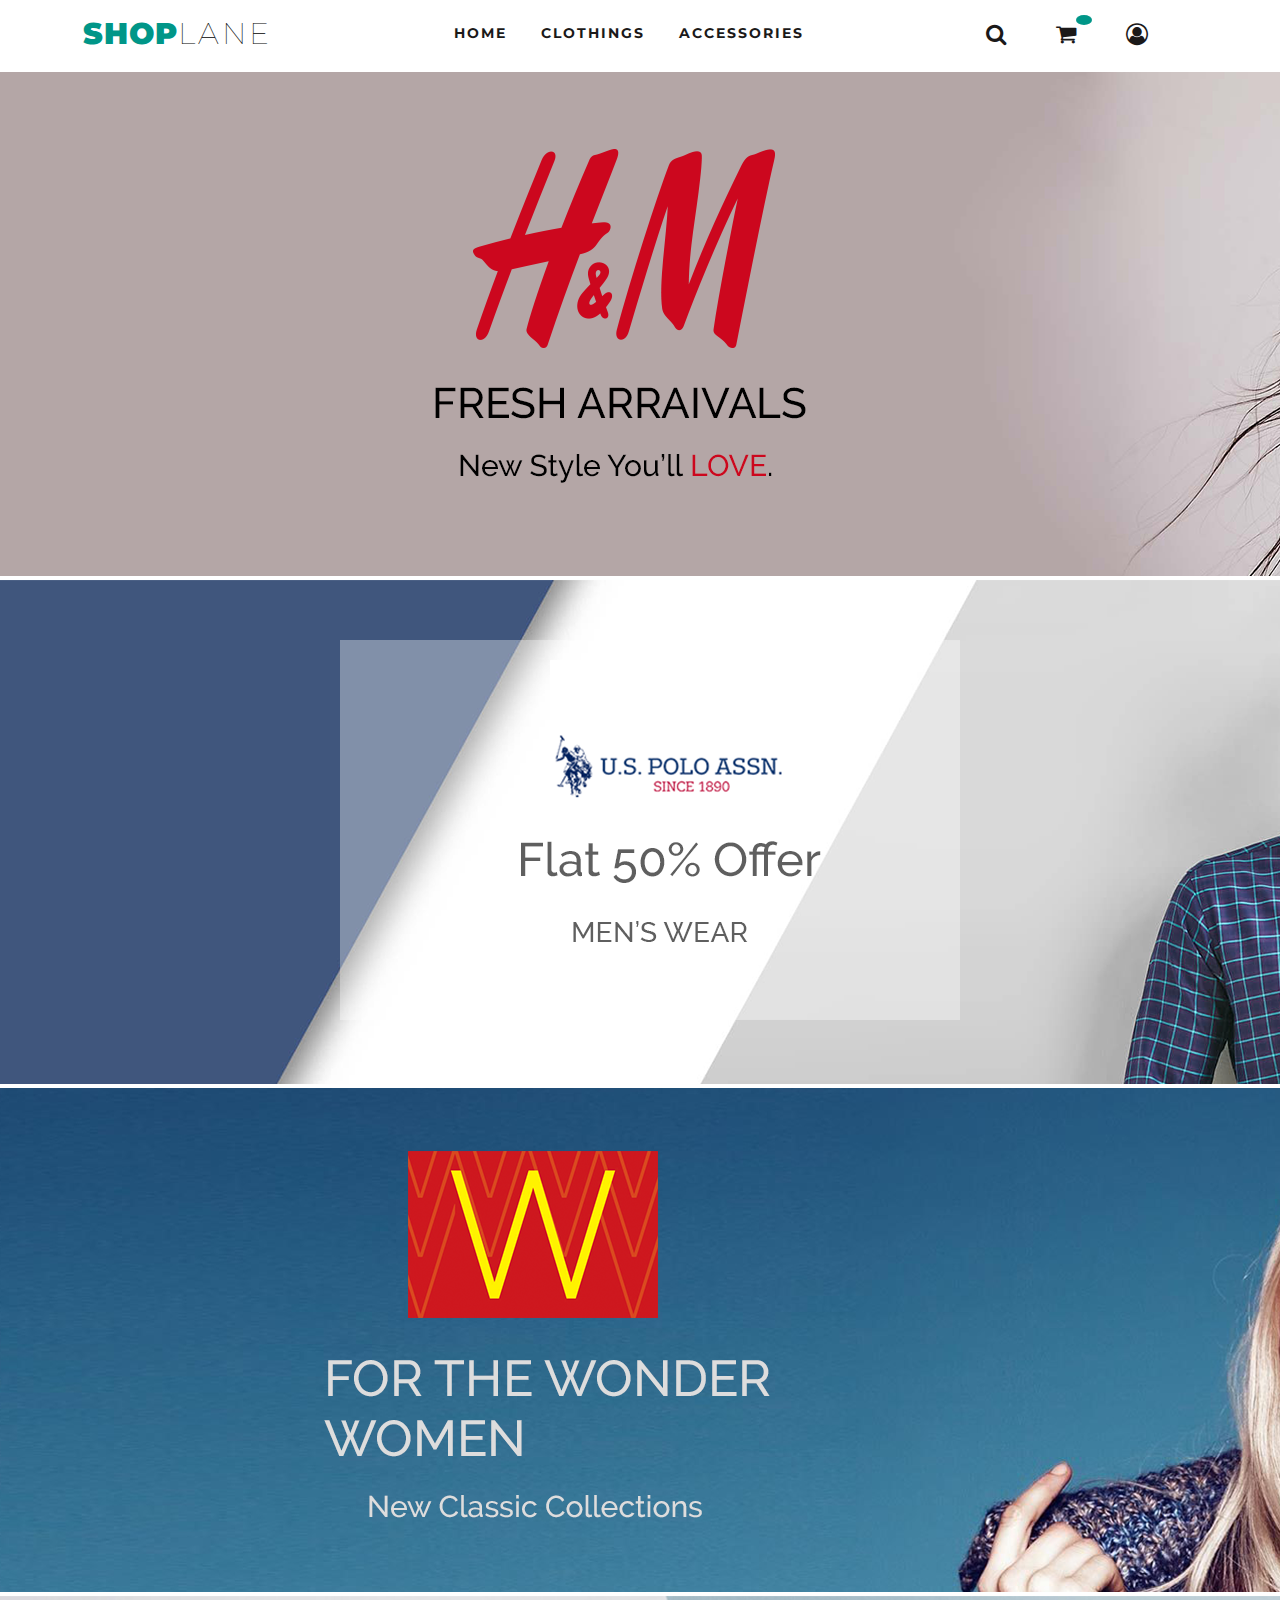
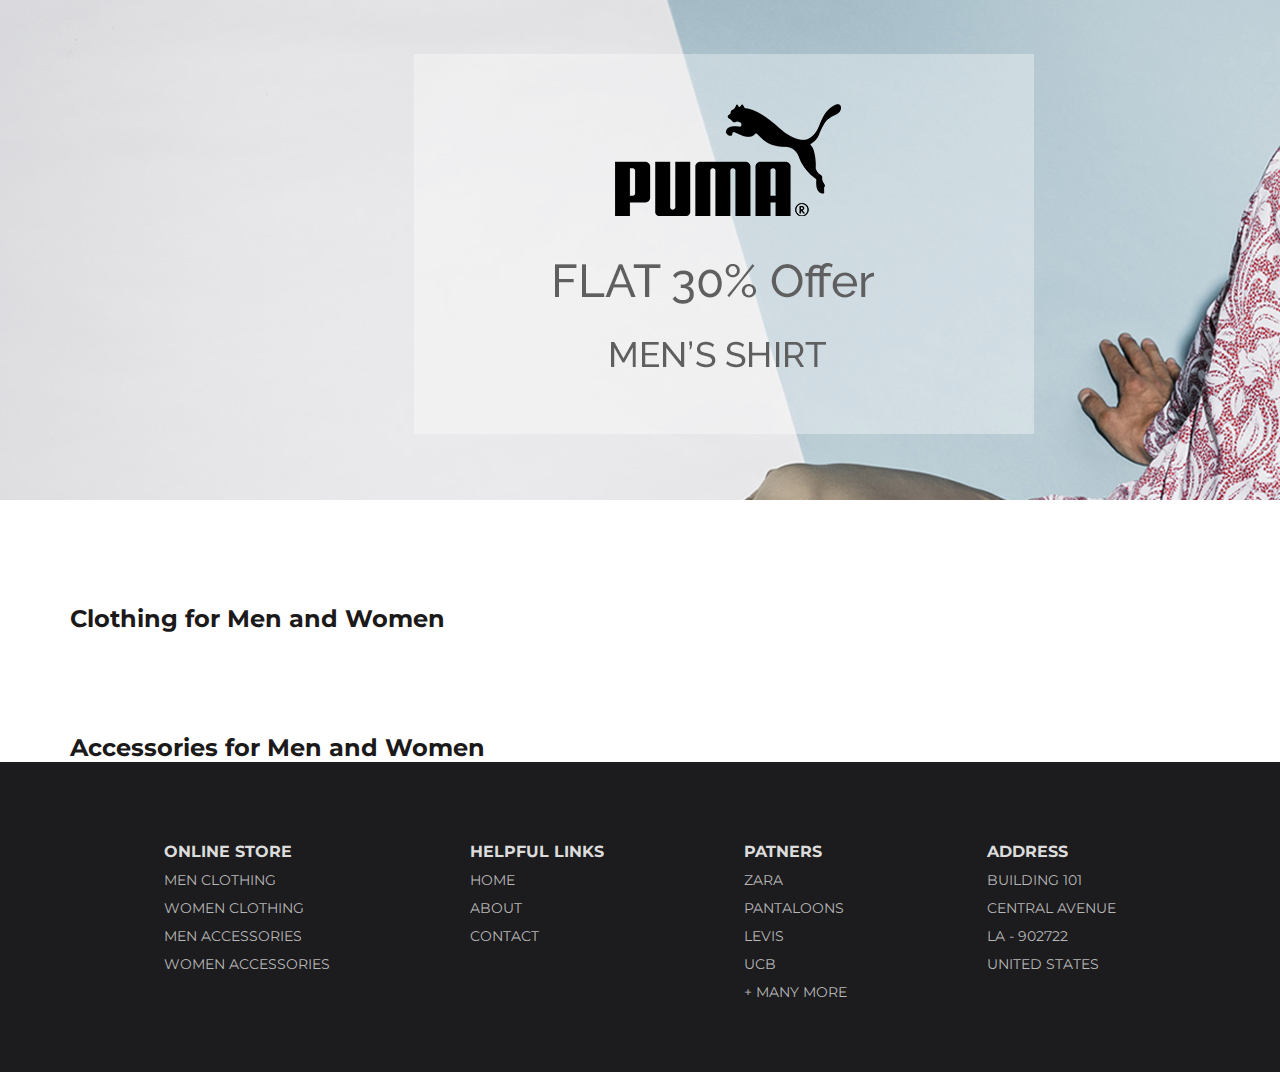
<file: index.html>
<!DOCTYPE html>
<html lang="en">

<head>
  <meta charset="UTF-8" />
  <meta name="viewport" content="width=device-width, initial-scale=1.0" />
  <meta http-equiv="X-UA-Compatible" content="ie=edge" />
  <title>SHOPLANE - A Place For Shopping</title>
  <!-- Custom CSS -->
  <link rel="stylesheet" href="./style.css" />
  <!-- Font-Awesome CDN -->
  <link href="https://stackpath.bootstrapcdn.com/font-awesome/4.7.0/css/font-awesome.min.css" rel="stylesheet" />
  <!-- Google Font -->
  <link href="https://fonts.googleapis.com/css?family=Montserrat&display=swap" rel="stylesheet" />
  <!-- Slick Files -->
  <link rel="stylesheet" type="text/css" href="./slick/slick/slick.css" />
  <link rel="stylesheet" type="text/css" href="./slick/slick/slick-theme.css" />

  <script src="https://code.jquery.com/jquery-3.4.1.min.js"
    integrity="sha256-CSXorXvZcTkaix6Yvo6HppcZGetbYMGWSFlBw8HfCJo=" crossorigin="anonymous"></script>
</head>

<body>

  <div id="top-bar">

    <div class="logo">
      <h4><span>SHOP</span>LANE</h4>
    </div>

    <ul class="nav-links">
      <li><a href="./index.html">Home</a></li>
      <li><a href="#clothing">Clothings</a></li>
      <li><a href="#accessories">Accessories</a></li>
    </ul>

    <div class="icons">
      <i class="fa fa-search"></i>
      <div class="cart" id="cartIcon">
        <a href="./checkout.html">
          <i class="fa fa-shopping-cart">
            <span id="cart-count"></span>
          </i>
        </a>
      </div>
      <i class="fa fa-user-circle-o"></i>
      <div class="burger">
        <div class="line1"></div>
        <div class="line2"></div>
        <div class="line3"></div>
      </div>
    </div>
  </div>

  <section id="banner">
    <img src="img/img1.png" alt="Image 1" />
    <img src="img/img2.png" alt="Image 2" />
    <img src="img/img3.png" alt="Image 3" />
    <img src="img/img4.png" alt="Image 4" />
  </section>
  <section id="clothing">
    <h2 class="section-heading">Clothing for Men and Women</h2>
    <div class="card-conatiner" id="clothingCards"></div>
  </section>
  <section id="accessories">
    <h2 class="section-heading">Accessories for Men and Women</h2>
    <div class="card-conatiner" id="accessoriesCards"></div>
  </section>

  <footer>
    <ul class="online-store">
      <li>
        <h3>Online Store</h3>
      </li>
      <li><a href="#">Men Clothing</a></li>
      <li><a href="#">Women Clothing</a></li>
      <li><a href="#">Men Accessories</a></li>
      <li><a href="#">Women Accessories</a></li>
    </ul>
    <ul class="helpful-links">
      <li>
        <h3>Helpful Links</h3>
      </li>
      <li><a href="#">Home</a></li>
      <li><a href="#">About</a></li>
      <li><a href="#">Contact</a></li>
    </ul>
    <ul class="patners">
      <li>
        <h3>Patners</h3>
      </li>
      <li><a href="#">Zara</a></li>
      <li><a href="#">Pantaloons</a></li>
      <li><a href="#">Levis</a></li>
      <li><a href="#">Ucb</a></li>
      <li><a href="#">+ Many More</a></li>
    </ul>
    <ul class="address">
      <li>
        <h3>Address</h3>
      </li>
      <li>Building 101</li>
      <li>Central Avenue</li>
      <li>LA - 902722</li>
      <li>United States</li>
    </ul>
  </footer>


  <script type="text/javascript" src="./slick/slick/slick.min.js"></script>
  <script src="./index.js"></script>
</body>

</html>
</file>
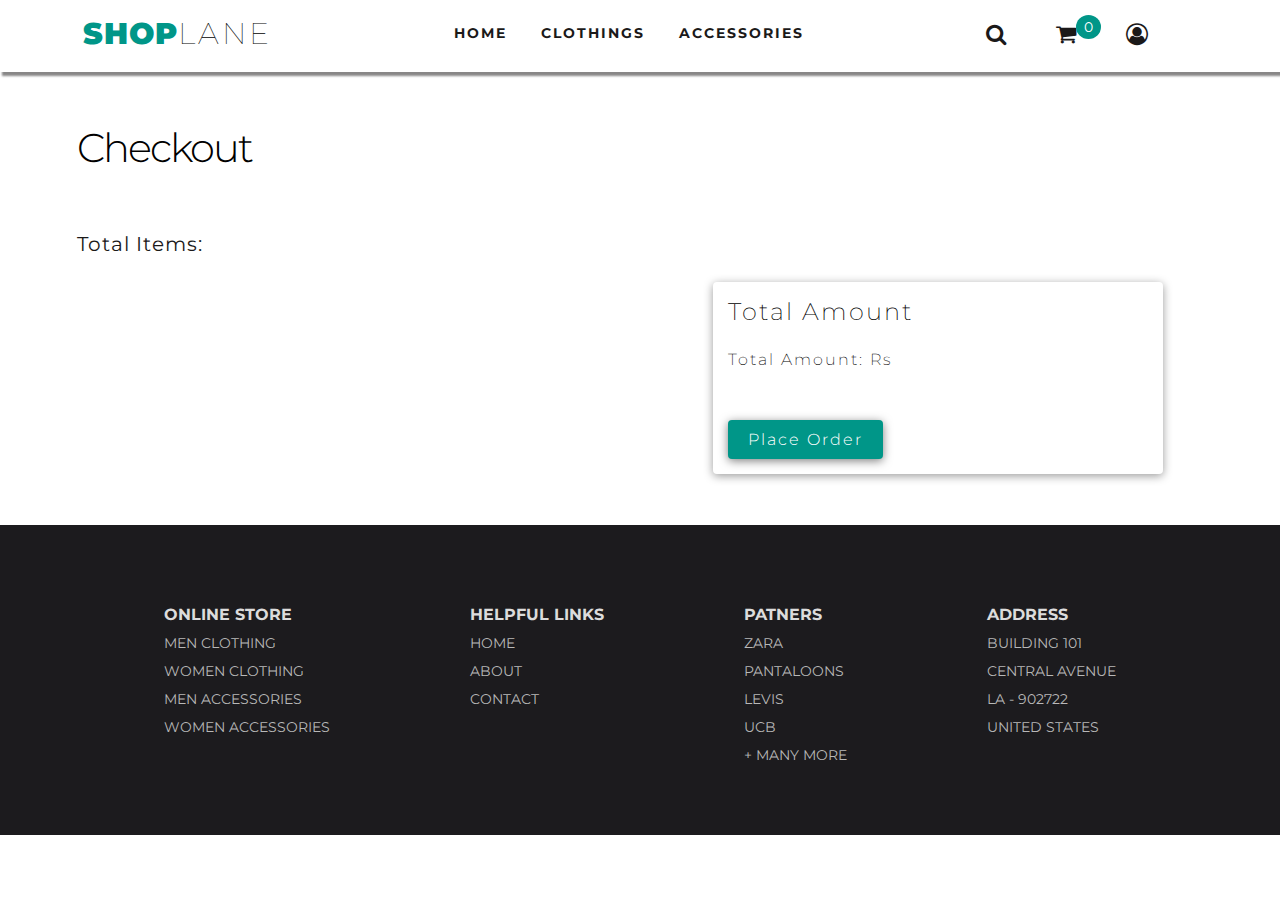
<file: checkout.html>
<!DOCTYPE html>
<html lang="en">
  <head>
    <meta charset="UTF-8" />
    <meta name="viewport" content="width=device-width, initial-scale=1.0" />
    <meta http-equiv="X-UA-Compatible" content="ie=edge" />
    <title>SHOPLANE - A Place For Shopping</title>
    <!-- Custom CSS -->
    <link rel="stylesheet" href="./style.css" />
    <!-- Font-Awesome CDN -->
    <link
      href="https://stackpath.bootstrapcdn.com/font-awesome/4.7.0/css/font-awesome.min.css"
      rel="stylesheet"
    />
    <!-- Google Font -->
    <link
      href="https://fonts.googleapis.com/css?family=Montserrat&display=swap"
      rel="stylesheet"
    />
    <!-- Slick Files -->
    <link rel="stylesheet" type="text/css" href="./slick/slick/slick.css" />
    <link
      rel="stylesheet"
      type="text/css"
      href="./slick/slick/slick-theme.css"
    />
    <script
      src="https://code.jquery.com/jquery-3.4.1.min.js"
      integrity="sha256-CSXorXvZcTkaix6Yvo6HppcZGetbYMGWSFlBw8HfCJo="
      crossorigin="anonymous"
    ></script>
  </head>
  <body>
    <!-- TopBar Start -->
    <div id="top-bar">
      <!-- Logo -->
      <div class="logo">
        <h4><span>SHOP</span>LANE</h4>
      </div>
      <!-- Menu Items -->
      <ul class="nav-links">
        <li><a href="./index.html">Home</a></li>
        <li><a href="#">Clothings</a></li>
        <li><a href="#">Accessories</a></li>
      </ul>
      <!-- Icons -->
      <div class="icons">
        <i class="fa fa-search"></i>
        <div class="cart" id="cartIcon">
          <a href="./checkout.html">
            <i class="fa fa-shopping-cart">
              <span id="cart-count">0</span>
            </i>
          </a>
        </div>
        <i class="fa fa-user-circle-o"></i>
        <div class="burger">
          <div class="line1"></div>
          <div class="line2"></div>
          <div class="line3"></div>
        </div>
      </div>
    </div>
    <!-- TopBar End -->

    <section id="cart">
      <h1>Checkout</h1>
      <div class="cart-container">
        <div class="left-side">
          <p>Total Items: <span id="number-of-item"></span></p>
          <div class="cart-items" id="cart-item-container"></div>
        </div>
        <div class="right-side">
          <div class="total-amount">
            <h2>Total Amount</h2>
            <p>Total Amount: Rs <span id="total-amount"></span></p>
            <a href="./orderconfirm.html">
            <button id="place-order">Place Order</button>
            </a>
          </div>
        </div>
      </div>
    </section>

    <!-- FOOTER SECTION START -->
    <footer>
      <ul class="online-store">
        <li><h3>Online Store</h3></li>
        <li><a href="#">Men Clothing</a></li>
        <li><a href="#">Women Clothing</a></li>
        <li><a href="#">Men Accessories</a></li>
        <li><a href="#">Women Accessories</a></li>
      </ul>
      <ul class="helpful-links">
        <li><h3>Helpful Links</h3></li>
        <li><a href="#">Home</a></li>
        <li><a href="#">About</a></li>
        <li><a href="#">Contact</a></li>
      </ul>
      <ul class="patners">
        <li><h3>Patners</h3></li>
        <li><a href="#">Zara</a></li>
        <li><a href="#">Pantaloons</a></li>
        <li><a href="#">Levis</a></li>
        <li><a href="#">Ucb</a></li>
        <li><a href="#">+ Many More</a></li>
      </ul>
      <ul class="address">
        <li><h3>Address</h3></li>
        <li>Building 101</li>
        <li>Central Avenue</li>
        <li>LA - 902722</li>
        <li>United States</li>
      </ul>
    </footer>

    <!-- FOOTER SECTION END  -->

    <!-- JavaScript, jQuery & Slick Links -->
    <script type="text/javascript" src="./slick/slick/slick.min.js"></script>
    <script src="./index.js"></script>
    <script src="./checkout.js"></script>
  </body>
</html>
</file>
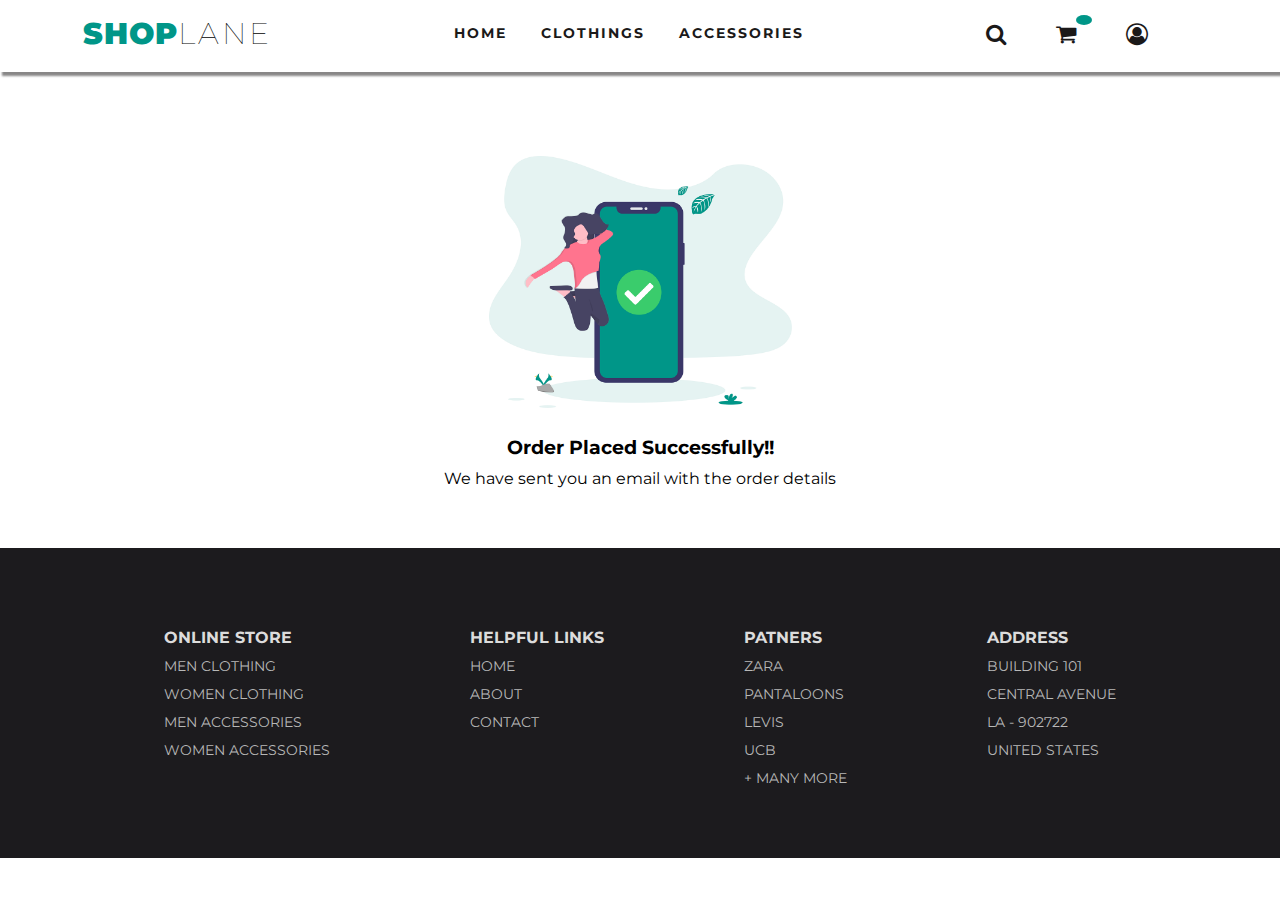
<file: orderconfirm.html>
<!DOCTYPE html>
<html lang="en">
  <head>
    <meta charset="UTF-8" />
    <meta name="viewport" content="width=device-width, initial-scale=1.0" />
    <meta http-equiv="X-UA-Compatible" content="ie=edge" />
    <title>SHOPLANE - A Place For Shopping</title>
    <!-- Custom CSS -->
    <link rel="stylesheet" href="./style.css" />
    <!-- Font-Awesome CDN -->
    <link
      href="https://stackpath.bootstrapcdn.com/font-awesome/4.7.0/css/font-awesome.min.css"
      rel="stylesheet"
    />
    <!-- Google Font -->
    <link
      href="https://fonts.googleapis.com/css?family=Montserrat&display=swap"
      rel="stylesheet"
    />
    <!-- Slick Files -->
    <link rel="stylesheet" type="text/css" href="./slick/slick/slick.css" />
    <link
      rel="stylesheet"
      type="text/css"
      href="./slick/slick/slick-theme.css"
    />

    <script
      src="https://code.jquery.com/jquery-3.4.1.min.js"
      integrity="sha256-CSXorXvZcTkaix6Yvo6HppcZGetbYMGWSFlBw8HfCJo="
      crossorigin="anonymous"
    ></script>
  </head>
  <body>
    <!-- TopBar Start -->
    <div id="top-bar">
      <!-- Logo -->
      <div class="logo">
        <h4><span>SHOP</span>LANE</h4>
      </div>
      <!-- Menu Items -->
      <ul class="nav-links">
        <li><a href="./index.html">Home</a></li>
        <li><a href="#clothing">Clothings</a></li>
        <li><a href="#accessories">Accessories</a></li>
      </ul>
      <!-- Icons -->
      <div class="icons">
        <i class="fa fa-search"></i>
        <div class="cart" id="cartIcon">
          <a href="./checkout.html">
            <i class="fa fa-shopping-cart">
              <span id="cart-count"></span>
            </i>
          </a>
        </div>
        <i class="fa fa-user-circle-o"></i>
        <div class="burger">
          <div class="line1"></div>
          <div class="line2"></div>
          <div class="line3"></div>
        </div>
      </div>
    </div>
    <!-- TopBar End -->

    <div class="order-confirm">
        <img src="./img/img_confirm.png" alt="">
        <h3>Order Placed Successfully!!</h3>
        <p>We have sent you an email with the order details</p>

    </div>  

    <!-- FOOTER SECTION START -->
    <footer>
      <ul class="online-store">
        <li><h3>Online Store</h3></li>
        <li><a href="#">Men Clothing</a></li>
        <li><a href="#">Women Clothing</a></li>
        <li><a href="#">Men Accessories</a></li>
        <li><a href="#">Women Accessories</a></li>
      </ul>
      <ul class="helpful-links">
        <li><h3>Helpful Links</h3></li>
        <li><a href="#">Home</a></li>
        <li><a href="#">About</a></li>
        <li><a href="#">Contact</a></li>
      </ul>
      <ul class="patners">
        <li><h3>Patners</h3></li>
        <li><a href="#">Zara</a></li>
        <li><a href="#">Pantaloons</a></li>
        <li><a href="#">Levis</a></li>
        <li><a href="#">Ucb</a></li>
        <li><a href="#">+ Many More</a></li>
      </ul>
      <ul class="address">
        <li><h3>Address</h3></li>
        <li>Building 101</li>
        <li>Central Avenue</li>
        <li>LA - 902722</li>
        <li>United States</li>
      </ul>
    </footer>

    <!-- FOOTER SECTION END  -->

    <!-- JavaScript, jQuery & Slick Links -->
    <script type="text/javascript" src="./slick/slick/slick.min.js"></script>
    <script src="./index.js"></script>
  </body>
</html>
</file>
<file: style.css>
/* GLOBAL */
* {
  margin: 0;
  padding: 0;
  box-sizing: border-box;
  font-family: "Montserrat", sans-serif;
}

html {
  scroll-behavior: smooth;
}

/* ============== NAVBAR STYLE START ================== */

/* TOP BAR STYLE */
#top-bar {
  display: flex;
  justify-content: space-around;
  box-shadow: 2px 4px 2px rgba(17, 16, 16, 0.5);
  padding: 15px 0;
  min-height: 8vh;
}

/* LOGO STYLE */
.logo h4 {
  font-size: 30px;
  font-weight: 100;
  letter-spacing: 3px;
  cursor: pointer;
}

.logo h4 span {
  color: #009688;
  letter-spacing: 1px;
  font-weight: 1000;
}

/* NAVBAR STYLE */
.nav-links {
  list-style: none;
  display: flex;
  justify-content: space-around;
  align-items: baseline;
  width: 30%;
  padding-top: 8px;
}

.nav-links li a {
  text-decoration: none;
  font-size: 14px;
  color: rgb(27, 25, 25);
  text-transform: uppercase;
  font-weight: 700;
  letter-spacing: 2px;
  transition: all 0.2s;
}

.nav-links li a:hover {
  color: #009688;
}

/* ICONS STYLE */
.icons {
  display: flex;
  color: rgb(27, 25, 25);
}

.icons i {
  padding-top: 8px;
  font-size: 22px;
  cursor: pointer;
  margin-right: 50px;
}

.icons .cart {
  position: relative;
}

.icons .cart a {
  color: rgb(27, 25, 25);
}

.icons .cart a span {
  color: #fff;
  background-color: #009688;
  border-radius: 50%;
  font-size: 14px;
  padding: 5px 8px;
  position: absolute;
  top: 0;
}

/* BURGER STYLE */
.burger {
  display: none;
  padding-top: 5px;
  cursor: pointer;
}

.burger div {
  width: 25px;
  height: 3px;
  background-color: rgb(27, 25, 25);
  margin: 5px;
  transition: all 0.3s ease;
}

/* BURGER STYLE */
.toggle .line1 {
  transform: rotate(-45deg) translate(-5px, 6px);
}

.toggle .line2 {
  opacity: 0;
}

.toggle .line3 {
  transform: rotate(45deg) translate(-5px, -6px);
}

/* NAVBAR RESPONSIVE STYLE */
@media screen and (max-width: 1024px) {
  body {
    overflow-x: hidden;
  }

  .nav-links {
    position: absolute;
    right: 0;
    height: 89vh;
    top: 11vh;
    display: flex;
    flex-direction: column;
    justify-content: flex-start;
    align-items: center;
    width: 50%;
    transform: translateX(100%);
    transition: 0.5s ease-in;
    background: #009688;
    z-index: 100;
  }

  .nav-links li {
    opacity: 1;
    margin-top: 100px;
  }

  .nav-links li a {
    color: rgb(27, 25, 25);
  }

  .nav-links li a:hover {
    color: #fff;
  }

  .burger {
    display: block;
  }
}

@media screen and (max-width: 425px) {
  body {
    overflow-x: hidden;
  }

  .logo h4 {
    font-size: 24px;
  }

  .icons i {
    padding-top: 6px;
    font-size: 20px;
    margin-right: 20px;
  }

  .icons .cart {
    margin-right: 15px;
  }

  .burger {
    padding-top: 2px;
  }
}

@media screen and (max-width: 320px) {
  .logo h4 {
    font-size: 20px;
  }

  .icons i {
    padding-top: 4px;
    font-size: 16px;
    margin-right: 15px;
  }

  .burger {
    padding-top: 0px;
  }
}

/* NAVBAR ACTIVE STYLE */
.nav-active {
  transform: translateX(0%);
}

/* ============== NAVBAR STYLE END ================== */

/* ============== FEATURES STYLE START ================== */

/* Feature Section */
#features {
  display: flex;
  justify-content: space-around;
}

/* Icon Container */
#features .icon-container {
  width: 200px;
  height: 200px;
  position: relative;
  display: flex;
  justify-content: center;
}

/* Image Wrapper */
#features .img-wrapper {
  cursor: pointer;
  padding: 15px;
  width: 90px;
  height: 90px;
  border-radius: 50%;
  background-color: #009688;
  animation: animate 3s linear infinite;
  position: absolute;
  top: 50%;
  left: 50%;
  transform: translate(-50%, -50%);
}

/* Image Wrapper Image */
#features .img-wrapper img {
  width: 40px;
  height: 38px;
  position: absolute;
  top: 50%;
  left: 50%;
  transform: translate(-50%, -50%);
}

/* Icon Container h4 */
#features .icon-container h4 {
  color: rgb(27, 25, 25);
  position: absolute;
  top: 80%;
}

/* Animation */
@keyframes animate {
  0% {
    box-shadow: 0 0 0 0 rgba(0, 150, 136, 0.7), 0 0 0 0 rgba(0, 150, 136, 0.7);
  }

  40% {
    box-shadow: 0 0 0 50px rgba(0, 150, 136, 0), 0 0 0 0 rgba(0, 150, 136, 0.7);
  }

  80% {
    box-shadow: 0 0 0 50px rgba(0, 150, 136, 0), 0 0 0 30px rgba(0, 150, 136, 0);
  }

  100% {
    box-shadow: 0 0 0 0 rgba(0, 150, 136, 0), 0 0 0 30px rgba(0, 150, 136, 0);
  }
}

@media screen and (max-width: 425px) {
  #features {
    flex-wrap: wrap;
  }

  #features .icon-container {
    width: 50%;
  }

  #features .icon-container h4 {
    font-size: 13px;
  }
}

/* ============== FEATURES STYLE END ================== */

/* ============== ClOTHING STYLE START ================== */
.section-heading {
  margin-top: 100px;
  margin-left: 70px;
  color: rgb(27, 25, 25);
}

.card-conatiner {
  display: flex;
  flex-wrap: wrap;
  justify-content: center;
  padding: 0 4%;
}

.card {
  width: 15%;
  min-width: 200px;
  height: auto;
  margin: 30px 10px;
  cursor: pointer;
  background-color: #fff;
  box-shadow: 0 2px 10px rgba(0, 0, 0, 0.3);
}

.card a {
  text-decoration: none;
  color: #fff;
}

.card:hover {
  box-shadow: 0 2px 10px rgba(0, 0, 0, 0.7);
}

.card .img img {
  width: 100%;
}

.card .details {
  padding-left: 10px;
  margin: 10px auto;
}

.card .details h3 {
  text-align: left;
  font-size: 16px;
  font-weight: 400;
  letter-spacing: 0.5px;
  color: rgb(27, 25, 25);
}

.card .details h4 {
  margin-top: 10px;
  text-align: left;
  font-size: 12px;
  color: rgb(110, 110, 110);
}

.card .details h5 {
  margin-top: 10px;
  text-align: left;
  font-size: 15px;
  letter-spacing: 2px;
  color: #009688;
}

/* Footer Style Start  */
footer {
  background-color: #1c1b1e;
  height: 310px;
  padding: 30px;
  display: flex;
  flex-direction: row;
  justify-content: center;
}

footer ul {
  font-size: 25px;
  margin: 50px 70px;
}

footer ul li {
  list-style: none;
  text-transform: uppercase;
  margin-bottom: 10px;
  cursor: pointer;
}

footer ul li a,
footer ul li {
  text-decoration: none;
  color: #b8b8b8;
  font-size: 14px;
}

footer ul li a:hover,
footer ul li:hover {
  color: #009688;
}

footer ul li h3 {
  text-decoration: none;
  color: #dcdcdc;
  font-size: 16px;
  margin-bottom: 10px;
  cursor: pointer;
}

@media screen and (max-width: 600px) {
  footer {
    display: flex;
    flex-wrap: wrap;
    justify-content: space-around;
    height: auto;
  }

  footer ul {
    width: 50%;
    margin-bottom: 50px;
  }
}

@media screen and (max-width: 375px) {
  footer ul {
    width: 100%;
    margin-bottom: 30px;
  }
}

/* Footer Style End  */

/*============== Product Page Style Start ==================================*/

#product {
  max-width: 1200px;
  margin: 0 auto;
  padding: 15px;
  display: flex;
  flex-wrap: wrap;
}

.left-column {
  width: 40%;
}

.right-column {
  width: 60%;
  margin-top: 40px;
  padding-left: 30px;
}

.left-column img {
  width: 100%;
  margin-top: 50px;
}

.product-description {
  margin-bottom: 40px;
}

.product-description h1 {
  font-weight: 300;
  font-size: 44px;
  letter-spacing: -2px;
}

.product-description h4 {
  margin-top: 20px;
  font-weight: 200;
  font-size: 20px;
  letter-spacing: 1px;
  color: rgb(27, 25, 25);
}

.product-description h3 {
  margin-top: 20px;
  font-weight: 200;
  font-size: 20px;
  letter-spacing: 1px;
  color: rgb(27, 25, 25);
}

.product-description h3 span {
  color: #009688;
  font-weight: bold;
}

.product-description p {
  margin-top: 20px;
  font-size: 16px;
  font-weight: 300;
  color: #86939e;
}

.product-preview .previewImg {
  display: flex;
  flex-wrap: wrap;
  justify-content: left;
  margin-top: 20px;
}

.product-preview .previewImg img {
  margin: 5px;
  width: 15%;
  height: 30%;
  cursor: pointer;
  padding: 4px;
  border-radius: 6px;
}

.active {
  border: 2px solid #009688;
}

.btn button {
  font-size: 16px;
  font-weight: bold;
  color: #fff;
  padding: 10px 20px;
  letter-spacing: 2px;
  background-color: #009688;
  border: none;
  border-radius: 4px;
  cursor: pointer;
  box-shadow: 0 2px 10px rgba(0, 0, 0, 0.5);
}

.btn button:hover {
  box-shadow: 0 2px 10px rgba(0, 0, 0, 0.7);
}

@media screen and (max-width: 768px) {
  #product {
    display: flex;
    flex-wrap: wrap;
  }

  .left-column {
    width: 100%;
  }

  .right-column {
    width: 100%;
    margin-top: 40px;
    padding-left: 30px;
  }

  .left-column img {
    margin-top: 30px;
  }

  .product-description h1 {
    font-size: 34px;
  }

  .product-description h4 {
    font-size: 14px;
  }

  .product-description h3 {
    font-size: 17px;
  }

  .product-description p {
    font-size: 14px;
  }
}

/*============== Product Page Style End ==================================*/

/*============== CheckOut Page Style Start ==================================*/

#cart {
  margin: 4% 6%;
}

#cart h1 {
  font-weight: 300;
  font-size: 40px;
  letter-spacing: -2px;
}

.cart-container {
  display: flex;
  flex-wrap: wrap;
}

.left-side {
  width: 52%;
  margin-top: 60px;
}

.right-side {
  width: 45%;
  margin-top: 60px;
}

.left-side p {
  color: rgb(27, 25, 25);
  letter-spacing: 1px;
  font-size: 20px;
}

.item {
  display: flex;
  width: 600px;
  margin-top: 25px;
  border-radius: 4px;
  padding: 15px;
  cursor: pointer;
  box-shadow: 0 2px 10px rgba(0, 0, 0, 0.4);
}

.item img {
  width: 80px;
  height: 100px;
  border-radius: 4px;
}

.item .detail {
  padding-left: 15px;
}

.item .detail p {
  font-size: 16px;
  margin-top: 8px;
}

.total-amount {
  width: 450px;
  margin-top: 50px;
  margin-left: 50px;
  border-radius: 4px;
  padding: 15px;
  cursor: pointer;
  box-shadow: 0 2px 10px rgba(0, 0, 0, 0.4);
}

.total-amount h2 {
  letter-spacing: 2px;
  font-weight: 200;
}

.total-amount p {
  margin-top: 20px;
  font-size: 16px;
  letter-spacing: 2px;
  font-weight: 200;
}

.total-amount p span {
  font-weight: bold;
  font-size: 20px;
}

.total-amount button {
  font-size: 16px;
  margin-top: 50px;
  font-weight: 300;
  color: #fff;
  padding: 10px 20px;
  letter-spacing: 2px;
  background-color: #009688;
  border: none;
  border-radius: 4px;
  cursor: pointer;
  box-shadow: 0 2px 10px rgba(0, 0, 0, 0.5);
}

.total-amount button:hover {
  box-shadow: 0 2px 10px rgba(0, 0, 0, 0.7);
}

@media screen and (max-width: 1024px) {
  .item {
    width: 450px;
  }

  .total-amount {
    width: 350px;
    margin-top: 50px;
    margin-left: 50px;
  }
}

@media screen and (max-width: 910px) {
  .left-side {
    width: 100%;
    margin-top: 60px;
  }

  .right-side {
    width: 100%;
    margin-top: 60px;
  }

  .item {
    width: 600px;
  }

  .total-amount {
    width: 600px;
    margin: 0;
  }
}

@media screen and (max-width: 425px) {
  .item {
    width: 350px;
  }

  .item .detail h1 {
    font-size: 20px;
  }

  .item .detail p {
    font-size: 14px;
  }
}

@media screen and (max-width: 375px) {
  .item {
    width: 325px;
  }

  .item .detail h1 {
    font-size: 18px;
  }

  .total-amount {
    width: 325px;
  }
}

@media screen and (max-width: 320px) {
  .item {
    width: 275px;
  }

  .item .detail h1 {
    font-size: 16px;
  }

  .total-amount {
    width: 275px;
  }
}

.order-confirm {
  margin-top: 60px;
  margin-bottom: 60px;
  text-align: center;
}

.order-confirm img {
  height: 300px;
}

.order-confirm h2 {
  margin-top: 60px;
}

.order-confirm p {
  margin-top: 10px;
}
</file>
